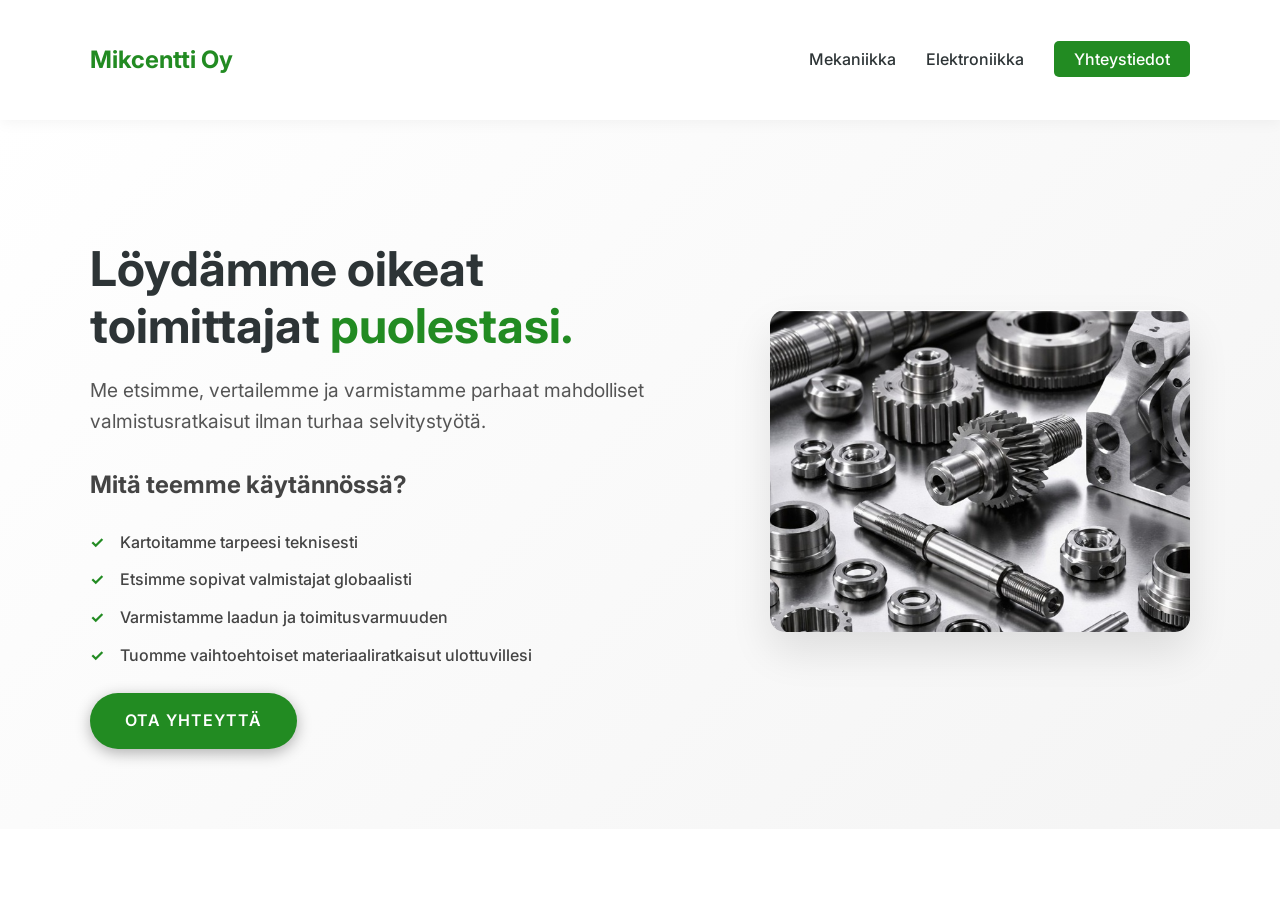
<file: index.html>
<!DOCTYPE html>
<html lang="fi">
<head>
    <meta charset="UTF-8">
    <meta name="viewport" content="width=device-width, initial-scale=1.0">
    <title>Mikcentti Oy - Mekaniikka ja Elektroniikka</title>
    <link href="https://fonts.googleapis.com/css2?family=Inter:wght@300;400;600;700&display=swap" rel="stylesheet">
    <link rel="stylesheet" href="index.css">
</head>
<body>
    <header>
        <nav class="container">
            <div class="logo">
                <a href="index.html">
                    <div class="logo"><a href="index.html" style="text-decoration:none; color:inherit;">Mikcentti Oy</a></div>
                </a>
            </div>
            <ul>
                <li><a href="mechanic.html">Mekaniikka</a></li>
                <li><a href="#">Elektroniikka</a></li>
                <li><a href="contact.html" class="nav-contact">Yhteystiedot</a></li>
            </ul>
        </nav>
    </header>

    <main>
        <section class="hero">
            <div class="container hero-grid">
                <div class="hero-content">
                    <h1>Löydämme oikeat toimittajat <span class="highlight">puolestasi.</span></h1>
                    <p class="lead">Me etsimme, vertailemme ja varmistamme parhaat mahdolliset valmistusratkaisut ilman turhaa selvitystyötä.</p>
                    
                    <div class="features">
                        <h2>Mitä teemme käytännössä?</h2>
                        <ul class="feature-list">
                            <li>Kartoitamme tarpeesi teknisesti</li>
                            <li>Etsimme sopivat valmistajat globaalisti</li>
                            <li>Varmistamme laadun ja toimitusvarmuuden</li>
                            <li>Tuomme vaihtoehtoiset materiaaliratkaisut ulottuvillesi</li>
                        </ul>
                    </div>
                    
                    <a href="contact.html" class="contact-button">Ota yhteyttä</a>
                </div>
                <div class="hero-image">
                    <img src="pictures/pic.1.jpg" alt="Mikcentti Oy - Mekaniikkakomponentit">
                </div>
            </div>
        </section>
    </main>
</body>
</html>
</file>
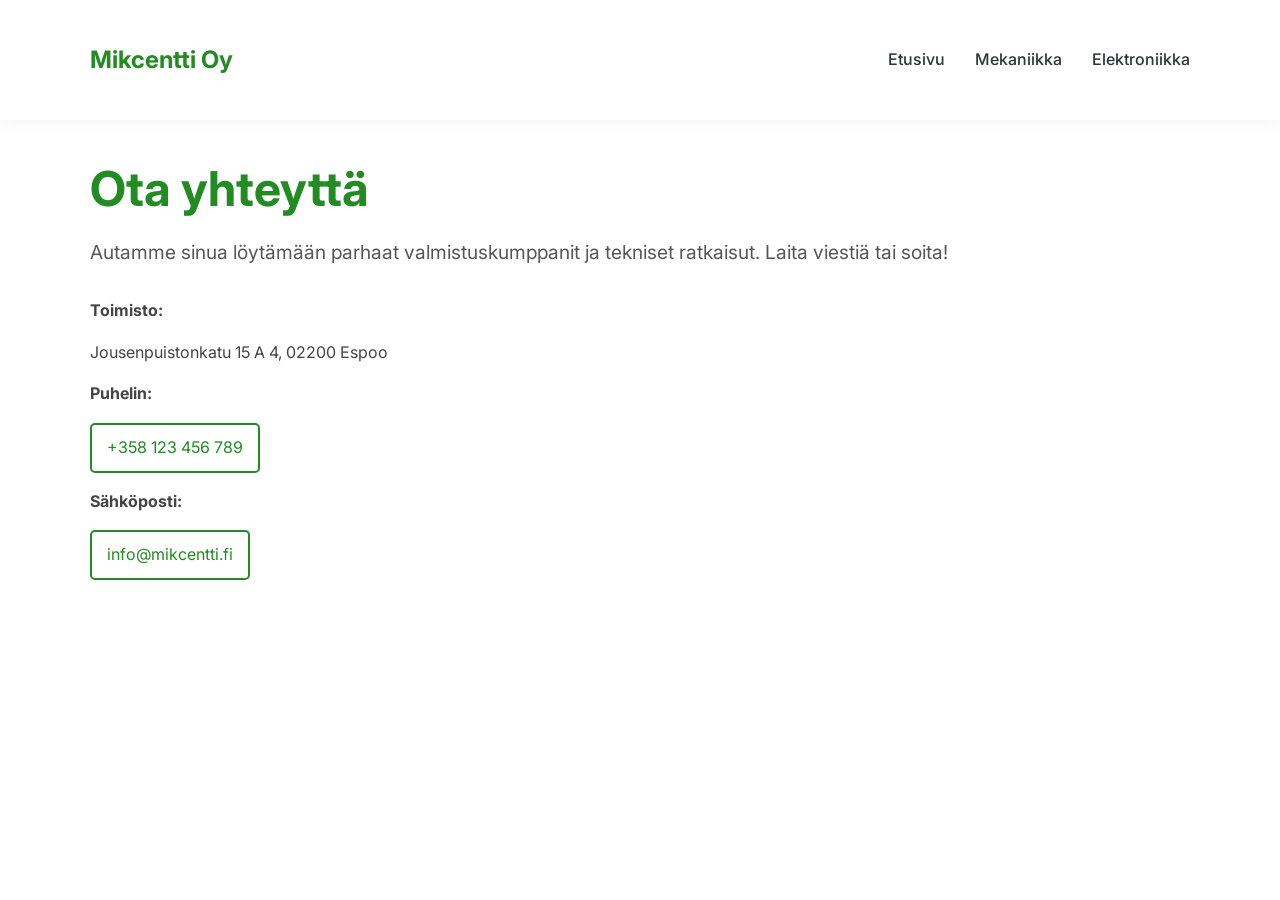
<file: contact.html>
<!DOCTYPE html>
<html lang="fi">
<head>
    <meta charset="UTF-8">
    <meta name="viewport" content="width=device-width, initial-scale=1.0">
    <title>Yhteystiedot - Mikcentti Oy</title>
    <link href="https://fonts.googleapis.com/css2?family=Inter:wght@300;400;600;700&display=swap" rel="stylesheet">
    <link rel="stylesheet" href="contact.css">
</head>
<body>
    <header>
        <nav class="container">
            <div class="logo"><a href="index.html" style="text-decoration:none; color:inherit;">Mikcentti Oy</a></div>
            <ul>
                <li><a href="index.html">Etusivu</a></li>
                <li><a href="#">Mekaniikka</a></li>
                <li><a href="#">Elektroniikka</a></li>
            </ul>
        </nav>
    </header>

    <main class="contact-page">
        <section class="container">
            <div class="contact-wrapper">
                <div class="contact-info">
                    <h1 class="highlight">Ota yhteyttä</h1>
                    <p class="lead">Autamme sinua löytämään parhaat valmistuskumppanit ja tekniset ratkaisut. Laita viestiä tai soita!</p>
                    <div class="info-item">
                        <strong>Toimisto:</strong>
                        <p>Jousenpuistonkatu 15 A 4, 02200 Espoo</p>
                    </div>
                    <div class="info-item">
                        <strong>Puhelin:</strong>
                        <p><a href="tel:+358123456789" class="button">+358 123 456 789</a></p>
                    </div>
                    <div class="info-item">
                        <strong>Sähköposti:</strong>
                        <p><a href="mailto:info@mikcentti.fi" class="button">info@mikcentti.fi</a></p>
                    </div>
                </div>
            </div>
        </section>
    </main>
</body>
</html>
</file>
<file: index.css>
:root {
    --primary-color: #228B22; /* Darker green */
    --dark-color: #2d3436;
    --light-bg: #e0e0e0; /* Slightly darker gray */
    --text-color: #444;
    --white: #ffffff;
    --transition: all 0.3s ease;
}

body {
    font-family: 'Inter', sans-serif;
    margin: 0;
    padding: 0;
    line-height: 1.6;
    background-color: var(--white);
    color: var(--text-color);
}

.container {
    max-width: 1100px;
    margin: 0 auto;
    padding: 0 20px;
}

/* Header & Nav */
header {
    background: var(--white);
    padding: 20px 0;
    box-shadow: 0 2px 15px rgba(0,0,0,0.05);
    position: sticky;
    top: 0;
    z-index: 1000;
}

nav {
    height: 50px; /* Further reduced navbar height */
    display: flex;
    align-items: center;
    justify-content: space-between;
    gap: 20px;
}

.logo {
    font-weight: 700;
    font-size: 1.5rem;
    color: var(--primary-color); /* Changed to orange */
}

.navbar-logo {
    max-height: 30px; /* Further reduced logo height */
    width: auto; /* Skaalautuu suhteessa korkeuteen */
    background-color: white; /* Valkoinen tausta logolle */
    padding: 10px; /* Lisää tyhjää tilaa logon ympärille */
    box-sizing: border-box; /* Sisällytetään padding logon kokoon */
    border-radius: 5px; /* Pyöristetyt kulmat */
}

nav ul {
    list-style: none;
    display: flex;
    gap: 30px;
    margin: 0;
}

nav ul li a {
    text-decoration: none;
    color: var(--dark-color);
    font-weight: 500;
    transition: var(--transition);
}

nav ul li a:hover {
    color: var(--primary-color);
}

.nav-contact {
    background: var(--primary-color);
    color: white !important;
    padding: 8px 20px;
    border-radius: 5px;
}

/* Hero Section */
.hero {
    padding: 80px 0;
    background: linear-gradient(135deg, #fff 0%, #f4f4f4 100%);
}

.hero-grid {
    display: grid;
    grid-template-columns: 1.2fr 0.8fr;
    gap: 50px;
    align-items: center;
}

h1 {
    font-size: 3rem;
    line-height: 1.2;
    color: var(--dark-color);
    margin-bottom: 20px;
}

.highlight {
    color: var(--primary-color);
}

.lead {
    font-size: 1.2rem;
    margin-bottom: 30px;
    opacity: 0.9;
}

/* Listaus */
.feature-list {
    list-style: none;
    padding: 0;
    margin: 25px 0;
}

.feature-list li {
    padding-left: 30px;
    position: relative;
    margin-bottom: 12px;
    font-weight: 500;
}

.feature-list li::before {
    content: '✓';
    position: absolute;
    left: 0;
    color: var(--primary-color);
    font-weight: bold;
}

/* Button */
.contact-button {
    display: inline-block;
    background: var(--primary-color);
    color: white;
    padding: 15px 35px;
    border-radius: 50px;
    text-decoration: none;
    font-weight: 600;
    text-transform: uppercase;
    letter-spacing: 1px;
    transition: var(--transition);
    box-shadow: 0 4px 15px rgba(0, 0, 0, 0.3);
}

.contact-button:hover {
    transform: translateY(-3px);
    box-shadow: 0 6px 20px rgba(0, 0, 0, 0.4);
    background: #124712;
}
/*#228B22 */
.button {
    display: inline-block;
    color: var(--primary-color);
    text-decoration: none;
    background: none;
    border: 2px solid var(--primary-color);
    padding: 10px 15px;
    border-radius: 5px;
    transition: var(--transition);
}

.button:hover {
    background: var(--primary-color);
    color: var(--white);
}

/* Image */
.hero-image img {
    width: 100%;
    border-radius: 15px;
    box-shadow: 0 20px 40px rgba(0,0,0,0.1);
}

/* Mobiili */
@media (max-width: 768px) {
    .hero-grid {
        grid-template-columns: 1fr;
        text-align: center;
    }
    
    h1 { font-size: 2.2rem; }
    
    nav {
        flex-direction: column;
        gap: 20px;
    }
    
    .feature-list li {
        text-align: left;
    }
}

/* Estetään navbaarin korkeuden kasvu */
nav.container {
    display: flex;
    align-items: center; /* Kohdistetaan sisältö pystysuunnassa keskelle */
    height: 80px; /* Kiinteä korkeus navbaarille */
}
</file>
<file: contact.css>
:root {
    --primary-color: #228B22; /* Darker green */
    --dark-color: #2d3436;
    --light-bg: #e0e0e0; /* Slightly darker gray */
    --text-color: #444;
    --white: #ffffff;
    --transition: all 0.3s ease;
}

body {
    font-family: 'Inter', sans-serif;
    margin: 0;
    padding: 0;
    line-height: 1.6;
    background-color: var(--white);
    color: var(--text-color);
}

.container {
    max-width: 1100px;
    margin: 0 auto;
    padding: 0 20px;
}

/* Header & Nav */
header {
    background: var(--white);
    padding: 20px 0;
    box-shadow: 0 2px 15px rgba(0,0,0,0.05);
    position: sticky;
    top: 0;
    z-index: 1000;
}

nav {
    height: 50px; /* Further reduced navbar height */
    display: flex;
    align-items: center;
    justify-content: space-between;
    gap: 20px;
}

.logo {
    font-weight: 700;
    font-size: 1.5rem;
    color: var(--primary-color); /* Changed to orange */
}

.navbar-logo {
    max-height: 30px; /* Further reduced logo height */
    width: auto; /* Skaalautuu suhteessa korkeuteen */
    background-color: white; /* Valkoinen tausta logolle */
    padding: 10px; /* Lisää tyhjää tilaa logon ympärille */
    box-sizing: border-box; /* Sisällytetään padding logon kokoon */
    border-radius: 5px; /* Pyöristetyt kulmat */
}

nav ul {
    list-style: none;
    display: flex;
    gap: 30px;
    margin: 0;
}

nav ul li a {
    text-decoration: none;
    color: var(--dark-color);
    font-weight: 500;
    transition: var(--transition);
}

nav ul li a:hover {
    color: var(--primary-color);
}

.nav-contact {
    background: var(--primary-color);
    color: white !important;
    padding: 8px 20px;
    border-radius: 5px;
}

/* Hero Section */
.hero {
    padding: 80px 0;
    background: linear-gradient(135deg, #fff 0%, #f4f4f4 100%);
}

.hero-grid {
    display: grid;
    grid-template-columns: 1.2fr 0.8fr;
    gap: 50px;
    align-items: center;
}

h1 {
    font-size: 3rem;
    line-height: 1.2;
    color: var(--dark-color);
    margin-bottom: 20px;
}

.highlight {
    color: var(--primary-color);
}

.lead {
    font-size: 1.2rem;
    margin-bottom: 30px;
    opacity: 0.9;
}

/* Listaus */
.feature-list {
    list-style: none;
    padding: 0;
    margin: 25px 0;
}

.feature-list li {
    padding-left: 30px;
    position: relative;
    margin-bottom: 12px;
    font-weight: 500;
}

.feature-list li::before {
    content: '✓';
    position: absolute;
    left: 0;
    color: var(--primary-color);
    font-weight: bold;
}

/* Button */
.contact-button {
    display: inline-block;
    background: var(--primary-color);
    color: white;
    padding: 15px 35px;
    border-radius: 50px;
    text-decoration: none;
    font-weight: 600;
    text-transform: uppercase;
    letter-spacing: 1px;
    transition: var(--transition);
    box-shadow: 0 4px 15px rgba(0, 0, 0, 0.3);
}

.contact-button:hover {
    transform: translateY(-3px);
    box-shadow: 0 6px 20px rgba(0, 0, 0, 0.4);
    background: #124712;
}
/*#228B22 */
.button {
    display: inline-block;
    color: var(--primary-color);
    text-decoration: none;
    background: none;
    border: 2px solid var(--primary-color);
    padding: 10px 15px;
    border-radius: 5px;
    transition: var(--transition);
}

.button:hover {
    background: var(--primary-color);
    color: var(--white);
}

/* Image */
.hero-image img {
    width: 100%;
    border-radius: 15px;
    box-shadow: 0 20px 40px rgba(0,0,0,0.1);
}

/* Mobiili */
@media (max-width: 768px) {
    .hero-grid {
        grid-template-columns: 1fr;
        text-align: center;
    }
    
    h1 { font-size: 2.2rem; }
    
    nav {
        flex-direction: column;
        gap: 20px;
    }
    
    .feature-list li {
        text-align: left;
    }
}

/* Estetään navbaarin korkeuden kasvu */
nav.container {
    display: flex;
    align-items: center; /* Kohdistetaan sisältö pystysuunnassa keskelle */
    height: 80px; /* Kiinteä korkeus navbaarille */
}
</file>
